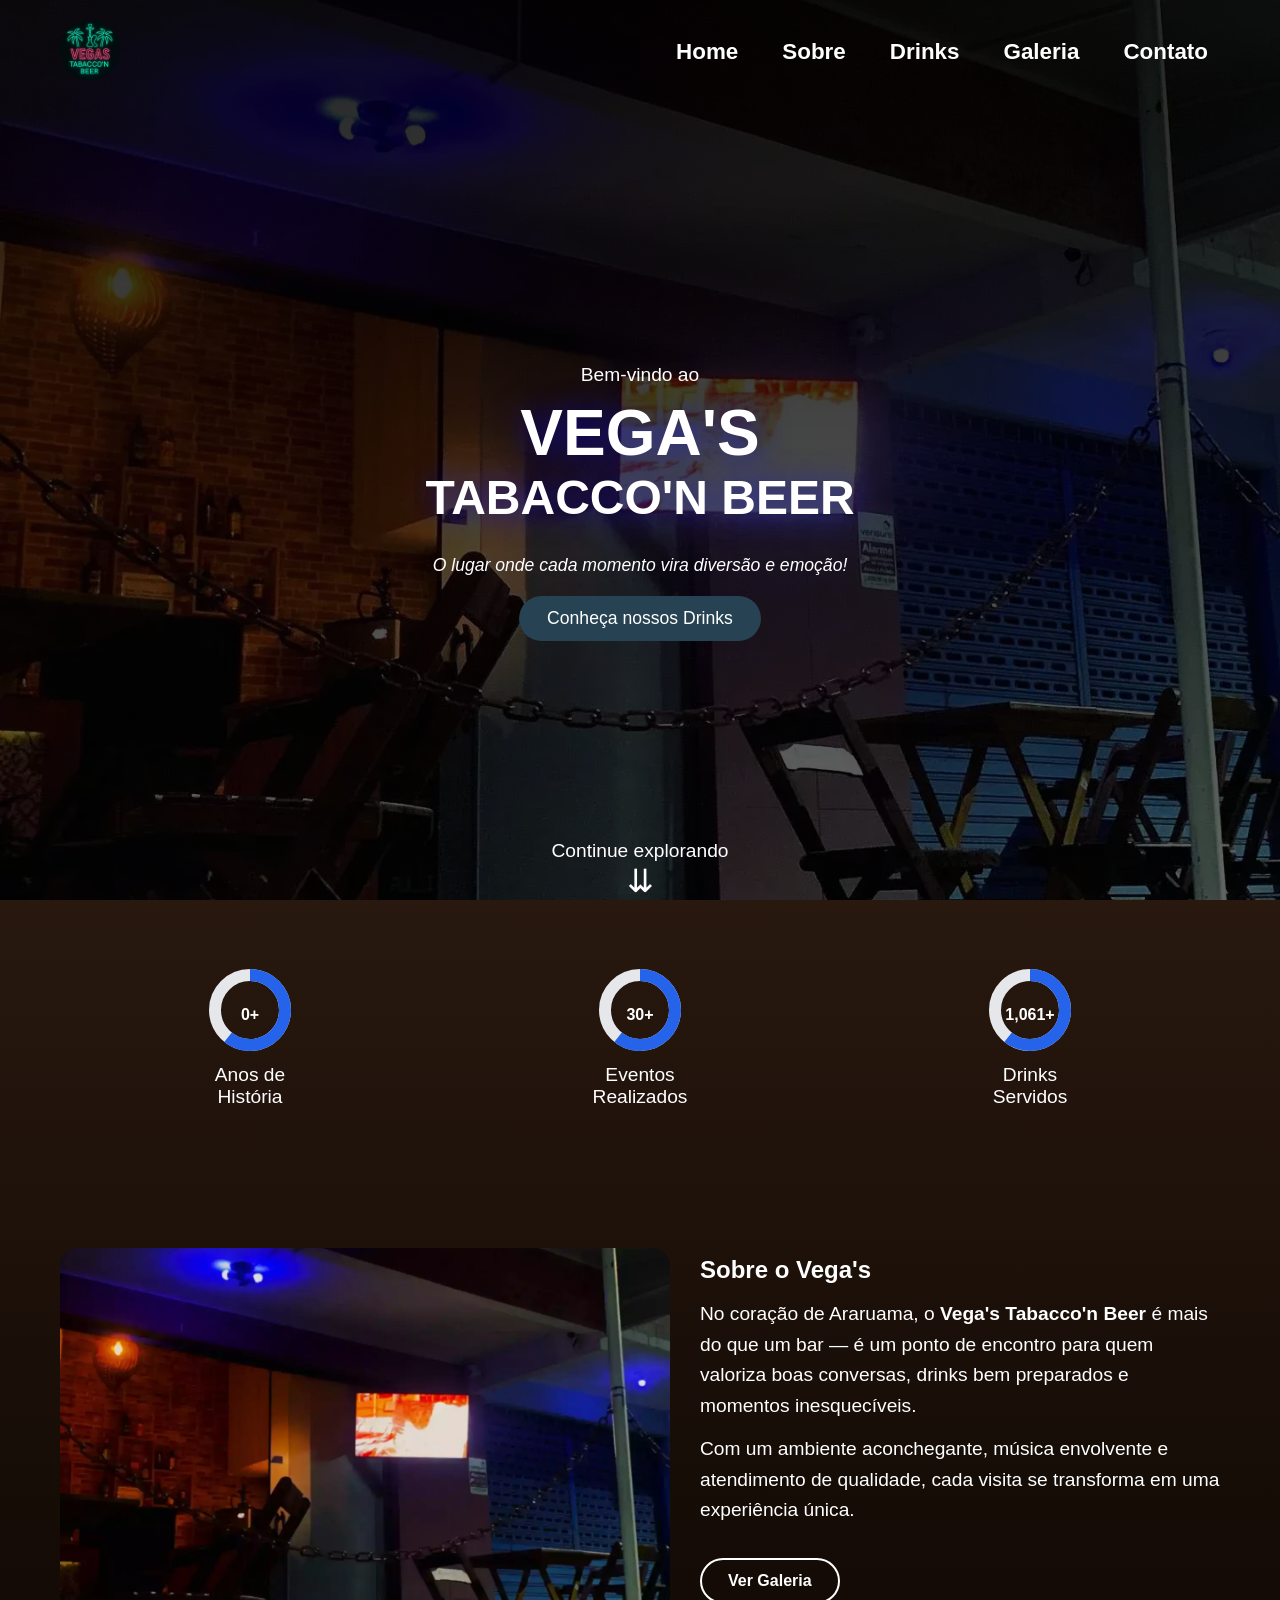
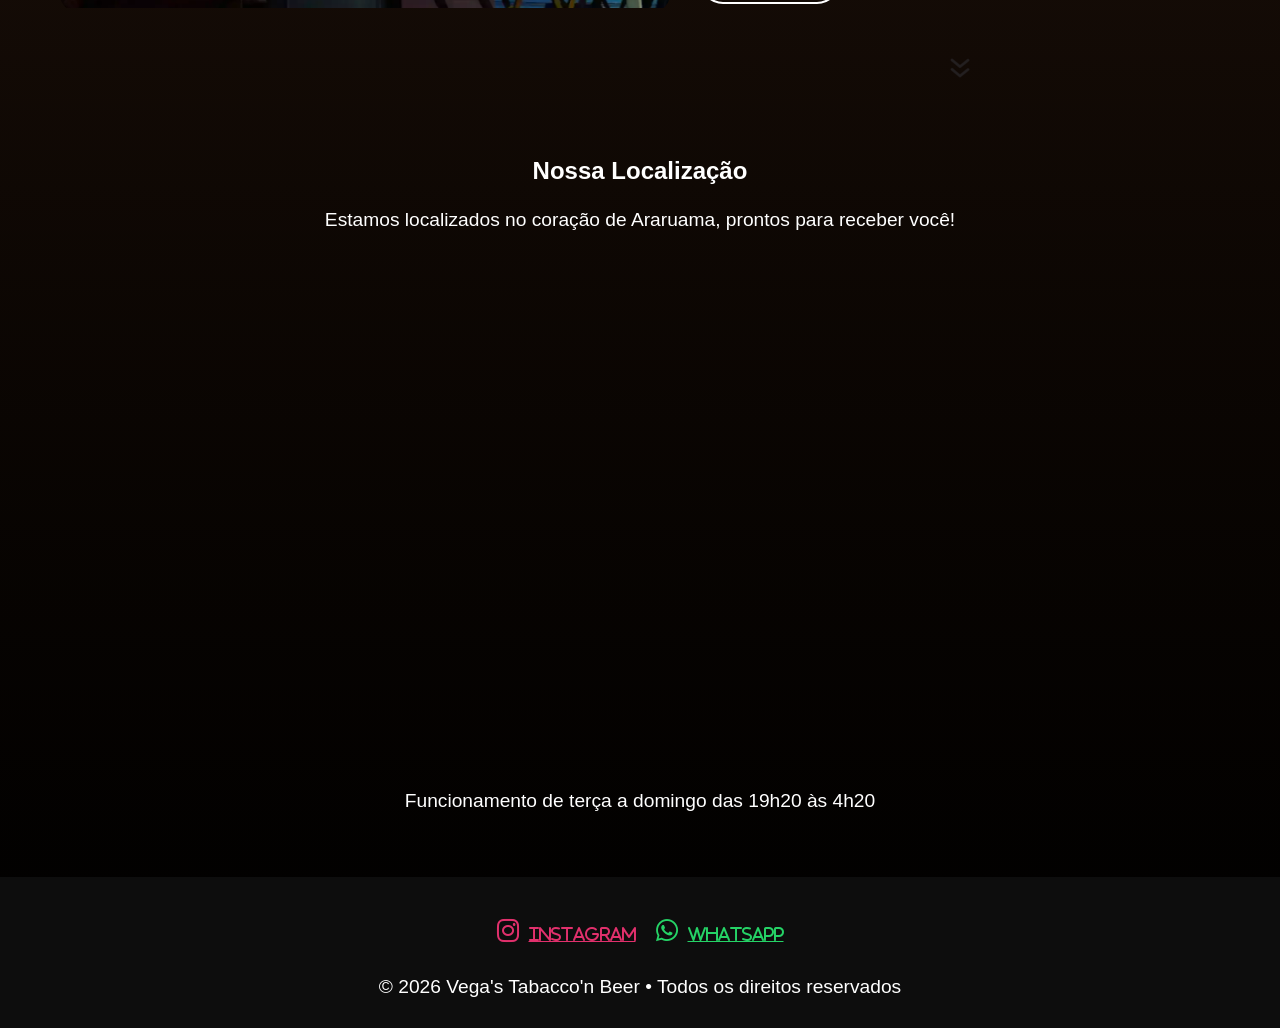
<file: index.html>
<!doctype html>
<html lang="pt-br">
  <head>
    <meta charset="UTF-8" />
    <meta name="viewport" content="width=device-width, initial-scale=1" />

    <title>Vega's Tabacco'n Beer | Bar, Drinks & Eventos em Araruama</title>

    <meta
      name="description"
      content="O Vega's Tabacco'n Beer é o bar ideal em Araruama para curtir drinks especiais, boa música e eventos exclusivos em um ambiente aconchegante."
    />

    <!-- SEO -->
    <meta name="robots" content="index, follow" />
    <link rel="canonical" href="https://seudominio.com/" />

    <!-- Open Graph (WhatsApp / Facebook) -->
    <meta property="og:type" content="website" />
    <meta property="og:title" content="Vega's Tabacco'n Beer" />
    <meta
      property="og:description"
      content="Drinks especiais, boa música e momentos inesquecíveis em Araruama."
    />
    <meta property="og:image" content="https://seudominio.com/img/og.webp" />
    <meta property="og:url" content="https://seudominio.com/" />

    <!-- Twitter -->
    <meta name="twitter:card" content="summary_large_image" />

    <!-- Performance -->
    <link rel="preload" href="index.css" as="style" />
    <link rel="stylesheet" href="index.css" />

    <link rel="preconnect" href="https://fonts.gstatic.com" crossorigin />
    <link
      rel="stylesheet"
      href="https://cdnjs.cloudflare.com/ajax/libs/font-awesome/6.5.0/css/all.min.css"
    />
  </head>

  <body>
    <main class="hero">
      <header class="header container">
        <div class="logo">
          <img src="img/logo.webp" alt="Logomarca Vega's Tabacco'n Beer" />
        </div>

        <!-- BOTÃO HAMBURGUER -->
        <button class="menu-toggle" aria-label="Abrir menu">
          <span></span>
          <span></span>
          <span></span>
        </button>

        <!-- MENU -->
        <nav class="nav">
          <div class="nav-content">
            <ul class="nav-bar">
              <li><a href="#">Home</a></li>
              <li><a href="#about">Sobre</a></li>
              <li><a href="./drinks.html">Drinks</a></li>
              <li><a href="./gallery.html">Galeria</a></li>
              <li><a href="#">Contato</a></li>
            </ul>
          </div>
        </nav>
      </header>

      <section class="hero-section container">
        <span class="hero-welcome">Bem-vindo ao</span>

        <h1>
          <strong>Vega's</strong><br />
          Tabacco'n Beer
        </h1>

        <em>O lugar onde cada momento vira diversão e emoção!</em>

        <a href="./drinks.html" class="btn-primary">Conheça nossos Drinks</a>
        <a href="#stats" class="see-more">
          <p>Continue explorando</p>
          <span class="arrow">⇊</span>
        </a>
      </section>
    </main>

    <section id="stats" class="stats">
      <div class="container stats-grid">
        <div class="circle-counter" data-target="2">
          <svg>
            <circle class="bg" cx="50" cy="50" r="35"></circle>
            <circle class="progress" cx="50" cy="50" r="35"></circle>
          </svg>
          <span class="value">0</span>
          <p>Anos de História</p>
        </div>

        <div class="circle-counter" data-target="99">
          <svg>
            <circle class="bg" cx="50" cy="50" r="35"></circle>
            <circle class="progress" cx="50" cy="50" r="35"></circle>
          </svg>
          <span class="value">0</span>
          <p>Eventos Realizados</p>
        </div>

        <div class="circle-counter" data-target="3500">
          <svg>
            <circle class="bg" cx="50" cy="50" r="35"></circle>
            <circle class="progress" cx="50" cy="50" r="35"></circle>
          </svg>
          <span class="value">0</span>
          <p>Drinks Servidos</p>
        </div>
      </div>
    </section>

    <section id="about" class="about section">
      <div class="about-container container">
        <div class="about-image">
          <img
            src="img/about/estabelecimento.webp"
            alt="Interior do Vega's Tabacco'n Beer"
            loading="lazy"
          />
        </div>

        <div class="about-text">
          <h2>Sobre o Vega's</h2>
          <p>
            No coração de Araruama, o <strong>Vega's Tabacco'n Beer</strong> é
            mais do que um bar — é um ponto de encontro para quem valoriza boas
            conversas, drinks bem preparados e momentos inesquecíveis.
          </p>
          <p>
            Com um ambiente aconchegante, música envolvente e atendimento de
            qualidade, cada visita se transforma em uma experiência única.
          </p>
          <a href="./gallery.html" class="btn-secondary">Ver Galeria</a>

          <div class="arrow-bottom">
            <img
              src="./img/seta.png"
              alt="seta para continuar a rolagem"
              srcset=""
            />
          </div>
        </div>
      </div>
    </section>

    <section class="section">
      <div class="container location">
        <div class="location-text">
          <h2>Nossa Localização</h2>
          <p>
            Estamos localizados no coração de Araruama, prontos para receber
            você!
          </p>
        </div>

        <iframe
          src="https://www.google.com/maps/embed?pb=!1m18!1m12!1m3!1d795.4189011190273!2d-42.34079773680334!3d-22.878027751675283!2m3!1f0!2f0!3f0!3m2!1i1024!2i768!4f13.1!3m3!1m2!1s0x97691640627431%3A0x97831babbc202e8c!2sR.%20Valdemar%20da%20S%20Rocha%2C%2055%20-%20Alto%20da%20Boa%20Vista%2C%20Araruama%20-%20RJ%2C%2028979-285!5e0!3m2!1spt-BR!2sbr!4v1772999882398!5m2!1spt-BR!2sbr"
          width="100%"
          height="500"
          style="border: 0"
          allowfullscreen=""
          loading="lazy"
          referrerpolicy="no-referrer-when-downgrade"
        ></iframe>

        <div class="location-text">
          <p>Funcionamento de terça a domingo das 19h20 às 4h20</p>
        </div>
      </div>
    </section>

    <footer class="footer">
      <div class="social">
        <a href="https://instagram.com/_vegasofc" target="_blank">
          <i class="fab fa-instagram" style="color: #e1306c"
            ><span>Instagram</span></i
          >
        </a>
        <a href="https://wa.me/5522997913180" target="_blank">
          <i class="fab fa-whatsapp" style="color: #25d366"
            ><span>WhatsApp</span></i
          >
        </a>
      </div>

      <p>© 2026 Vega's Tabacco'n Beer • Todos os direitos reservados</p>
    </footer>

    <script src="./js/script.js" defer></script>
    <script type="application/ld+json">
      {
        "@context": "https://schema.org",
        "@type": "BarOrPub",
        "name": "Vega's Tabacco'n Beer",
        "image": "https://seudominio.com/img/og.webp",
        "address": {
          "@type": "PostalAddress",
          "addressLocality": "Araruama",
          "addressRegion": "RJ",
          "addressCountry": "BR"
        },
        "servesCuisine": "Drinks, Cervejas, Whisky",
        "priceRange": "$$",
        "sameAs": []
      }
    </script>
  </body>
</html>
</file>
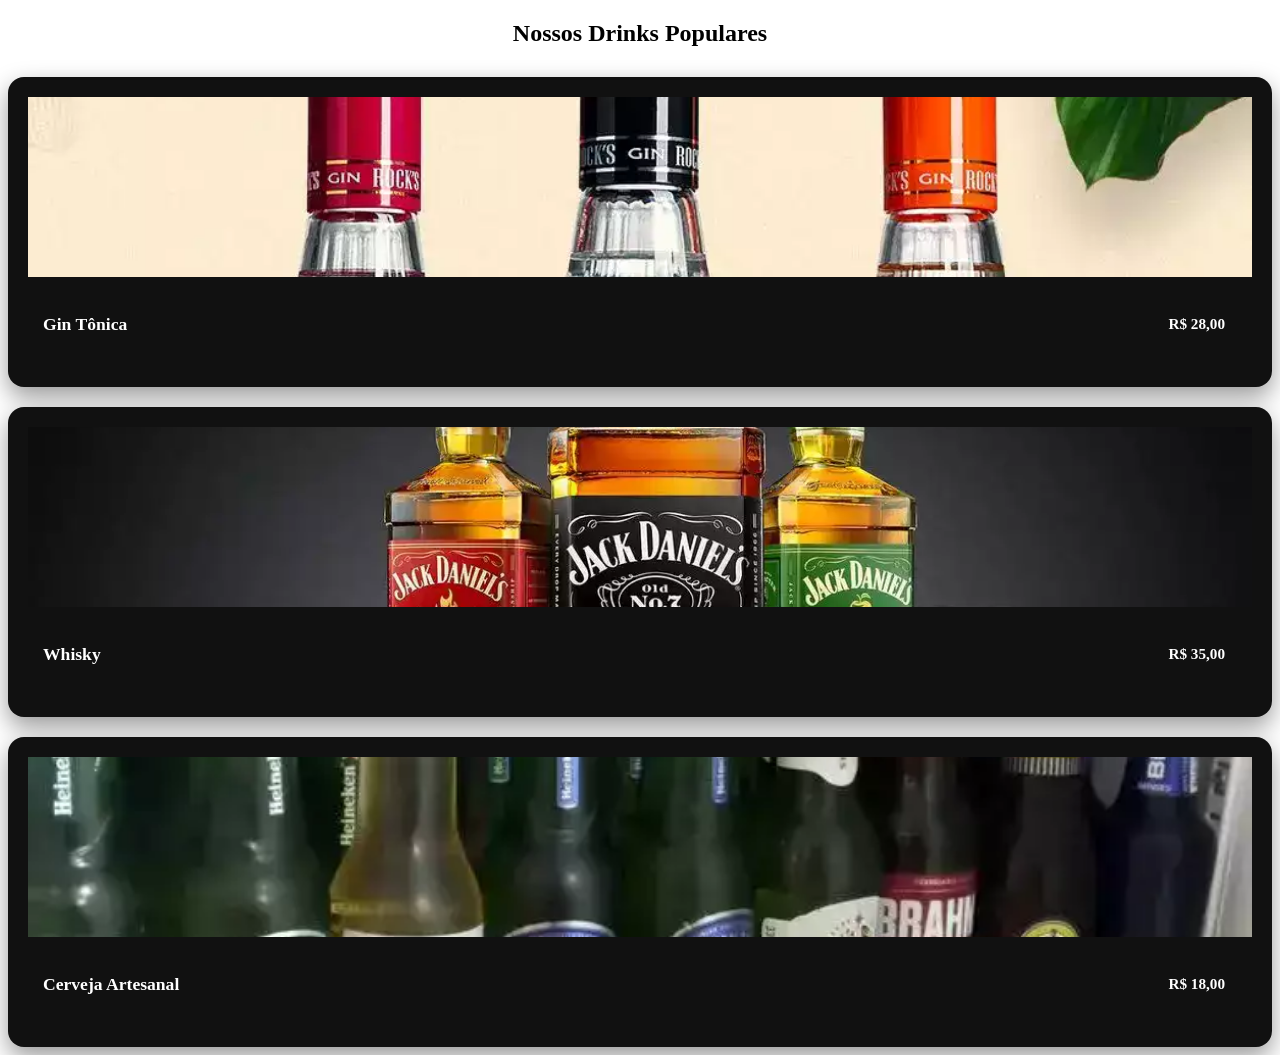
<file: drinks.html>
<!doctype html>
<html lang="pt-br">
  <head>
    <meta charset="UTF-8" />
    <meta name="viewport" content="width=device-width, initial-scale=1.0" />
    <link rel="stylesheet" href="drinks.css">
    <title>Vegas Drinks</title>
  </head>
  <body>
    <section id="drinks" class="section container">
      <h2>Nossos Drinks Populares</h2>

      <div class="drink-list">
        <article class="drink-card">
          <img src="img/drinks/gin.webp" alt="Gin Tônica" loading="lazy" />
          <div class="drink-info">
            <h3>Gin Tônica</h3>
            <span class="price">R$ 28,00</span>
          </div>
        </article>

        <article class="drink-card">
          <img src="img/drinks/whisky.webp" alt="Whisky" loading="lazy" />
          <div class="drink-info">
            <h3>Whisky</h3>
            <span class="price">R$ 35,00</span>
          </div>
        </article>

        <article class="drink-card">
          <img
            src="img/drinks/beer.webp"
            alt="Cerveja Artesanal"
            loading="lazy"
          />
          <div class="drink-info">
            <h3>Cerveja Artesanal</h3>
            <span class="price">R$ 18,00</span>
          </div>
        </article>
      </div>
    </section>
    <script src="./js/script.js"></script>
  </body>
</html>
</file>
<file: index.css>
/* RESET */
* {
  margin: 0;
  padding: 0;
  box-sizing: border-box;
}

html,
body {
  width: 100%;
  overflow-x: hidden;
  font-family: Arial, sans-serif;
  background: linear-gradient(180deg, rgba(51, 21, 3, 0.65) 0%, #000 100%);
  scroll-behavior: smooth;

}

/* VARIÁVEIS */
:root {
  --dark: #0d0d0d;
  --light: #ffffff;
  --primary: #264253;
  --accent: #45a049;
}

/* UTILITÁRIOS */
.container {
  width: 100%;
  max-width: 1200px;
  margin: auto;
  padding: 20px;
}

.section {
  padding: 60px 20px;
  /* height: 100vh; */
}

p {
 font-size: 1.2rem;
 color: var(--light);
}

/* HERO */
.hero {
  min-height: 100dvh;

  background:
    linear-gradient(rgba(0, 0, 0, 0.85), rgba(0, 0, 0, 0.6)),
    url("img/ori-fundo1.webp") left/cover no-repeat;
  display: flex;
  flex-direction: column;
}

/* HEADER */
.header {
  display: flex;
  align-items: center;
  justify-content: space-between;
}

.logo img {
  width: 60px;
  border-radius: 50%;
}

/* NAV MOBILE */
.nav-bar {
  list-style: none;
  display: flex;
  
  flex-wrap: wrap;
}

.nav-bar a {
  color: var(--light);
  text-decoration: none;
  font-weight: bold;
  font-size: 1.4rem;
  padding: 12px;
  border-radius: 30px;
  transition: all 0.4s ease;
}

.nav-bar a:hover {
  color: var(--dark);
  background-color: var(--light);
}

.nav-bar li:hover {
  translate: 0 -5px;
  transition: all 0.3s ease;
}

/* HERO CONTENT */
.hero-section {
  flex: 1;
  display: flex;
  flex-direction: column;
  justify-content: center;
  text-align: center;
  color: var(--light);
  position: relative;
}

.hero-welcome {
  font-size: 1.2rem;
}

.hero-section h1 {
  font-size: clamp(2rem, 6vw, 3rem);
  margin: 10px 0;
  text-transform: uppercase;
  text-shadow: 2px 2px 30px rgba(0, 0, 255, 0.6);
}

.hero-section h1 strong {
  font-size: clamp(2.5rem, 8vw, 4rem);
}

.hero-section em {
  font-size: 1.1rem;
  margin: 20px 0;
}

.hero-section .see-more {
  position: absolute;
  bottom: 0px;
  align-self: center;
animation: sobeDesce 1.2s ease-in-out infinite alternate;
text-decoration: none;
color: var(--light);
}

@keyframes sobeDesce {
  from {
    transform: translateY(0px); /* Posição original */
  }
  to {
    transform: translateY(-25px); /* Sobe 25px */
  }
}

.hero-section p {
  font-size: 1.2rem;
  margin-top: 30px;
}

.hero-section .arrow {
  font-size: 2rem;
}

/* BUTTONS */
.btn-primary {
  align-self: center;
  background: var(--primary);
  color: var(--light);
  border: none;
  padding: 12px 28px;
  border-radius: 30px;
  font-size: 1.1rem;
  cursor: pointer;
  transition:
    background 0.3s ease,
    color 0.3s ease,
    transform 0.3s ease,
    box-shadow 0.3s ease;
  animation: pulseSoft 2s cubic-bezier(0.22, 1, 0.36, 1) infinite;
  
  text-decoration: none;
}

.btn-primary:hover {
  background: var(--accent);
}

.btn-secondary {
  display: inline-block;
  margin-top: 20px;
  padding: 12px 26px;
  border-radius: 30px;
  background: transparent;
  color: var(--light);
  border: 2px solid var(--light);
  font-weight: bold;
  text-decoration: none;
  font-size: 1rem;
  transition:
    background 0.3s ease,
    color 0.3s ease,
    transform 0.3s ease,
    box-shadow 0.3s ease;
  animation: pulseSoft 2s cubic-bezier(0.22, 1, 0.36, 1) infinite;
  cursor: pointer;
}

.btn-secondary:hover,
.btn-secondary:focus {
  background: #ffffff;
  color: var(--light);
  transform: translateY(-3px);
  box-shadow: 0 10px 25px rgba(255, 255, 255, 0.25);
  animation: none;
}

@keyframes pulseSoft {
  0% {
    transform: scale(1);
    box-shadow: 0 0 0 0 rgba(17, 17, 17, 0.35);
  }
  70% {
    transform: scale(1.03);
    box-shadow: 0 0 0 12px rgba(17, 17, 17, 0);
  }
  100% {
    transform: scale(1);
    box-shadow: 0 0 0 0 rgba(17, 17, 17, 0);
  }
}

/* ABOUT */
#about,
.about {
  color: var(--light);
  display: flex;
}

.about-container {
  display: flex;
  flex-direction: column;
  gap: 30px;
  align-items: center;
}

.about-image {
  width: 100%;
  overflow: hidden;
  border-radius: 18px;
  opacity: 0;
  transform: translateY(40px);
  filter: blur(8px);
  transition:
    opacity 0.9s cubic-bezier(0.22, 1, 0.36, 1),
    transform 0.9s cubic-bezier(0.22, 1, 0.36, 1),
    filter 0.9s cubic-bezier(0.22, 1, 0.36, 1);
}

.about-image.show {
  opacity: 1;
  transform: translateY(0);
  filter: blur(0);
}

.about-image img {
  width: 100%;
  height: 260px;
  object-fit: cover;
}

.about-text {
  position: relative;
  max-width: 520px;
  opacity: 0;
  transform: translateY(40px);
  filter: blur(8px);
  transition:
    opacity 0.9s cubic-bezier(0.22, 1, 0.36, 1),
    transform 0.9s cubic-bezier(0.22, 1, 0.36, 1),
    filter 0.9s cubic-bezier(0.22, 1, 0.36, 1);
}

.about-text.show {
  opacity: 1;
  transform: translateY(0);
  filter: blur(0);
}

.about-text h2 {
  margin-bottom: 15px;
}

.about-text p {
  margin-bottom: 12px;
  line-height: 1.6;
}

.about .arrow-bottom {
  position: absolute;
  bottom: -80px;
  width: 100%;
  margin-top: 20px;
  padding-top: 30px;
 animation: sobeDesce 1.2s ease-in-out infinite alternate;
}

.about .arrow-bottom img {
 display: flex;
  margin: auto;
}


/* STATS CIRCULARES */
.stats {
  display: flex;
  justify-content: center;
  padding: 40px 0px;

}

.circle-counter {
  position: relative;
  width: 100px;
  margin: auto;
  text-align: center;
  opacity: 1;
  transform: translateY(0);
  filter: blur(0);
  transition:
    opacity 0.8s cubic-bezier(0.22, 1, 0.36, 1),
    transform 0.8s cubic-bezier(0.22, 1, 0.36, 1),
    filter 0.8s cubic-bezier(0.22, 1, 0.36, 1);
}

svg {
  width: 100px;
  height: 100px;
  transform: rotate(-90deg);
}

circle {
  fill: none;
  stroke-width: 12;
}

circle.bg {
  stroke: #e5e7eb;
}

circle.progress {
  stroke: #2563eb;
  stroke-dasharray: 440;
  stroke-dashoffset: 440;
  transition: stroke-dashoffset 0.3s linear;
}

.value {
  position: absolute;
  top: 38%;
  left: 50%;
  transform: translate(-50%, -55%);
  font-size: 1rem;
  font-weight: bold;
  color: var(--light);
}

body.dark circle.bg {
  stroke: #333333;
}

.stats-grid {
  display: grid;
  grid-template-columns: repeat(3, 1fr);
  gap: 10px;
}

/* LOCALIZAÇÃO */
.location {
  display: flex;
  flex-direction: column;
  align-items: center;
  padding: 0 20px;
} 

.location-text {
  max-width: 90%;
  text-align: center;
  line-height: 1.6;
  color: var(--light);
}

.location-text h2 {
  margin-bottom: 15px;
}

.location iframe {
  margin: 10px auto 40px;
  border-radius: 20px;
}

.footer {
  background: #0d0d0d;
  color: #fff;
  text-align: center;
  padding: 30px 20px;
}

.social {
  margin: 10px auto 30px;
  display: flex;
  justify-content: center;
  gap: 20px;;
}

.social a {
  color: #fff;
  font-size: 1.6rem;
  transition: 0.3s;
}

.social span {
  font-size: 1rem;
  margin-left: 10px;
  text-decoration: underline;
}

/* MENU MOBILE */
.menu-toggle {
  background: none;
  border: none;
  cursor: pointer;
  display: flex;
  flex-direction: column;
  gap: 6px;
  z-index: 1001;
}

.menu-toggle span {
  width: 26px;
  height: 3px;
  background: #fff;
  transition: 0.3s ease;
}

.menu-toggle.active span:nth-child(1) {
  transform: rotate(45deg) translate(6px, 6px);
}

.menu-toggle.active span:nth-child(2) {
  opacity: 0;
}

.menu-toggle.active span:nth-child(3) {
  transform: rotate(-45deg) translate(7px, -7px);
}

/* NAV CLOSED */
.nav {
  position: fixed;
  inset: 0;
  /* top: 0;
  left: 0;
  width: 100%;
  height: 100vh; */
  background: rgba(0, 0, 0, 0.92);
  display: flex;
  justify-content: center;
  align-items: center;

  opacity: 0;
  visibility: hidden;
  transform: translateY(-20px);
  transition:
    opacity 0.3s ease,
    transform 0.3s ease,
    visibility 0.3s;
  z-index: 1000;
}

.nav.active {
  opacity: 1;
  visibility: visible;
  transform: translateY(0);
}

.nav-bar {
  flex-direction: column;
  align-items: center;
  gap: 25px;
}

.nav-content {
  width: 100%;
}

/* BODY SCROLL LOCK WHEN MENU OPEN */
body.menu-open {
  overflow: hidden;
}

/* MEDIA QUERIES */
@media (min-width: 768px) {
    /* ESCONDE O HAMBÚRGUER */
  .menu-toggle {
    display: none;
  }

  
  /* NAVBAR SEM OVERLAY */
  .nav {
    position: static;
    height: auto;
    opacity: 1;
    visibility: visible;
    transform: none;
    background: none;
    display: block;
  }

  /* MENU EM LINHA */
  .nav-bar {
    flex-direction: row;
    justify-content: center;
    gap: 20px;
  }

  /* DRINKS GRID */
  .drink-list {
    grid-template-columns: repeat(3, 1fr);
  }

  .drink-card img {
    height: 220px;
  }

  /* ABOUT CONTAINER */
  .about-container {
    flex-direction: row;
    align-items: center;
  }

  .about-image img {
    height: 360px;
  }

  /* GALLERY GRID */
  .gallery-grid {
    grid-template-columns: repeat(3, 1fr);
  }

  .gallery-grid img {
    height: 220px;
  }

  /* STATS GRID */
  .stats-grid {
    grid-template-columns: repeat(3, 1fr);
  }
}
</file>
<file: drinks.css>
/* DRINKS */
#drinks h2 {
  text-align: center;
  margin-bottom: 30px;
}

.drink-list {
  display: grid;
  grid-template-columns: 1fr;
  gap: 20px;
  margin-top: 20px;
}

.drink-card {
  background: #111;
  color: #fff;
  padding: 20px;
  border-radius: 16px;
  overflow: hidden;
  box-shadow: 0 10px 25px rgba(0, 0, 0, 0.4);
  text-align: center;
  transition:
    transform 0.3s ease,
    box-shadow 0.3s ease,
    opacity 0.8s cubic-bezier(0.22, 1, 0.36, 1),
    filter 0.8s cubic-bezier(0.22, 1, 0.36, 1);
  opacity: 0;
  transform: translateY(40px);
  filter: blur(8px);
}

.drink-card.show {
  opacity: 1;
  transform: translateY(0);
  filter: blur(0);
}

.drink-card:hover {
  transform: translateY(-6px);
  box-shadow: 0 15px 35px rgba(0, 0, 0, 0.6);
}

.drink-card img {
  width: 100%;
  height: 180px;
  object-fit: cover;
  opacity: 0;
  transition: opacity 0.6s ease;
}

.drink-card img.loaded {
  opacity: 1;
}

.drink-info {
  padding: 15px;
  display: flex;
  justify-content: space-between;
  align-items: center;
}

.drink-info h3 {
  color: #fff;
  font-size: 1.1rem;
}

.price {
  background: var(--accent);
  color: #fff;
  padding: 6px 12px;
  border-radius: 20px;
  font-weight: bold;
  font-size: 0.95rem;
}
</file>
